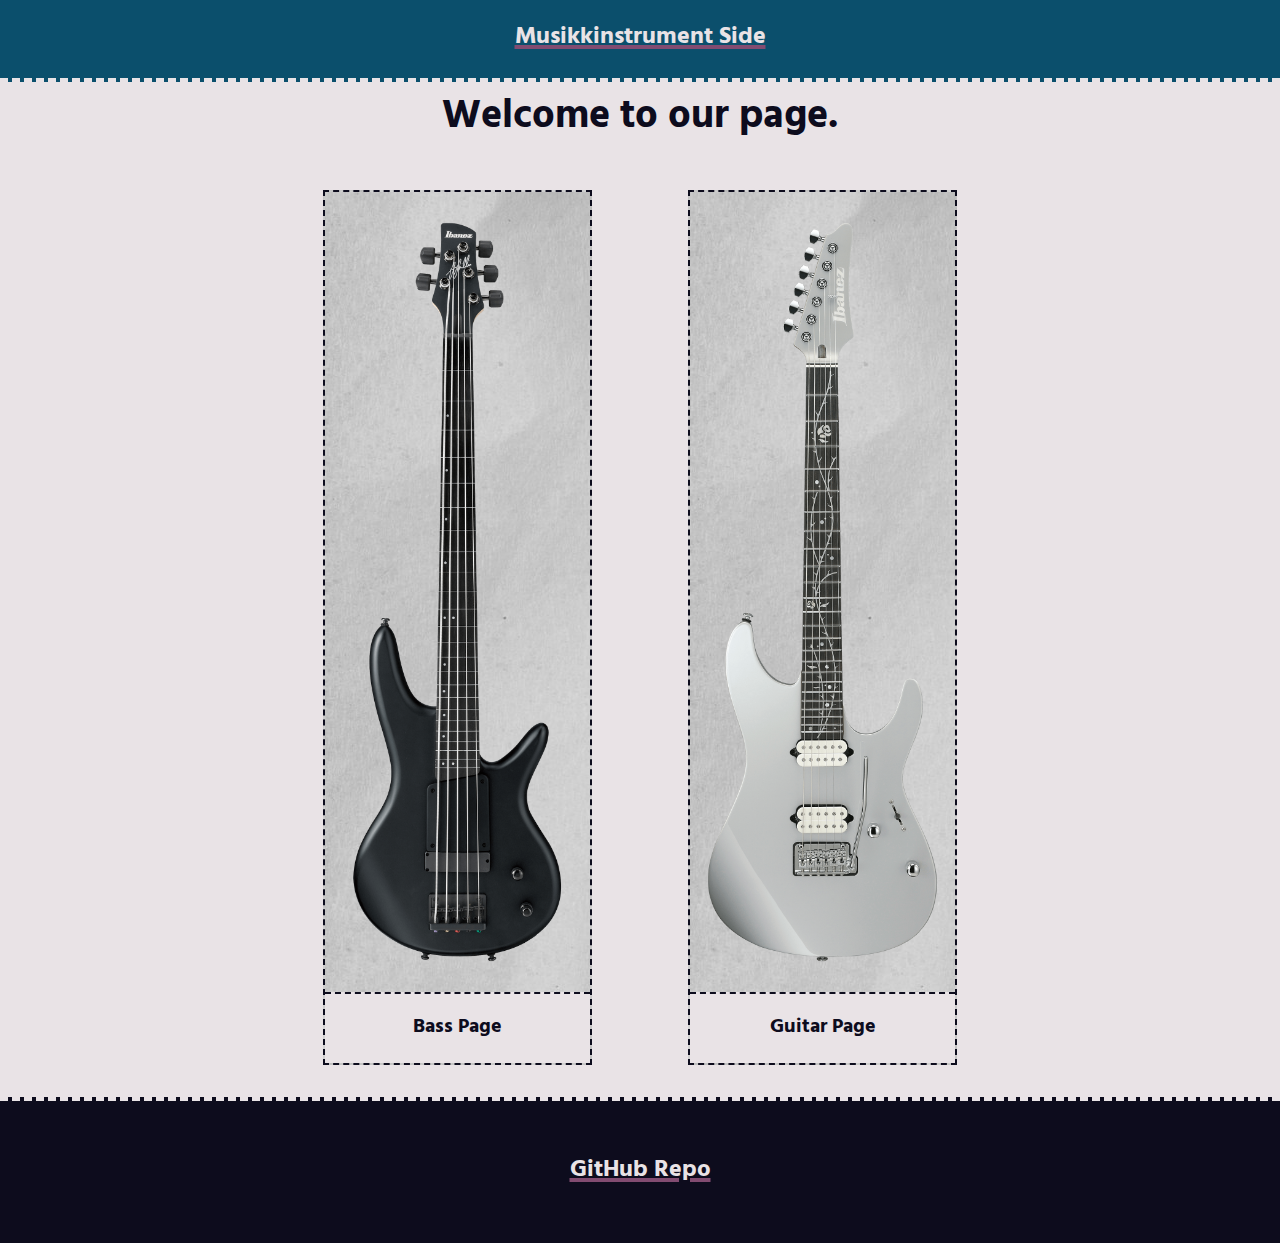
<file: index.html>
<!DOCTYPE html>
<html lang="en">
<head>
    <meta charset="UTF-8">
    <meta name="viewport" content="width=device-width, initial-scale=1.0">
    <link rel="preconnect" href="https://fonts.googleapis.com">
    <link rel="preconnect" href="https://fonts.gstatic.com" crossorigin>
    <link href="https://fonts.googleapis.com/css2?family=Hind+Guntur:wght@300;400;500;600;700&display=swap" rel="stylesheet">
    <link rel="stylesheet" href="./css/style.css">
    <link rel="icon" href="./Images/favicon.svg" type="image/svg">
    <title>Musikk Instrument Side</title>
</head>
<body>
    <header class="primary-header">
        <nav class="nav-header">
            <a class="regular-link" href="index.html">Musikkinstrument Side</a>
        </nav>
    </header>
    <main>
        <div class="wrapper">
            <h1 class="page-title">Welcome to our page.</h1>
            <div class="flex-container">
                <figure class="card">
                    <a href="./Pages/Bass.html"><img class="instrument-img" src="./Images/guitar-img/bass-gwb35.png" alt="Bass gitar"></a>
                    <figcaption class="page-name-title">Bass Page</figcaption>
                </figure>
                    
                <figure class="card">
                    <a href="./Pages/Guitar.html"><img class="instrument-img" src="./Images/guitar-img/electric-tod10.png" alt="Elektrisk gitar"></a>
                    <figcaption class="page-name-title">Guitar Page</figcaption>
                </figure>
            </div>
        </div>
    </main>

    <footer class="primary-footer">
        <div class="flex-container">
            <a class="regular-link" href="https://github.com/JonasDTLol/Digital-History" target="_blank" rel="noopener noreferrer">GitHub Repo</a>
        </div>
    </footer>
</body>
</html>
</file>
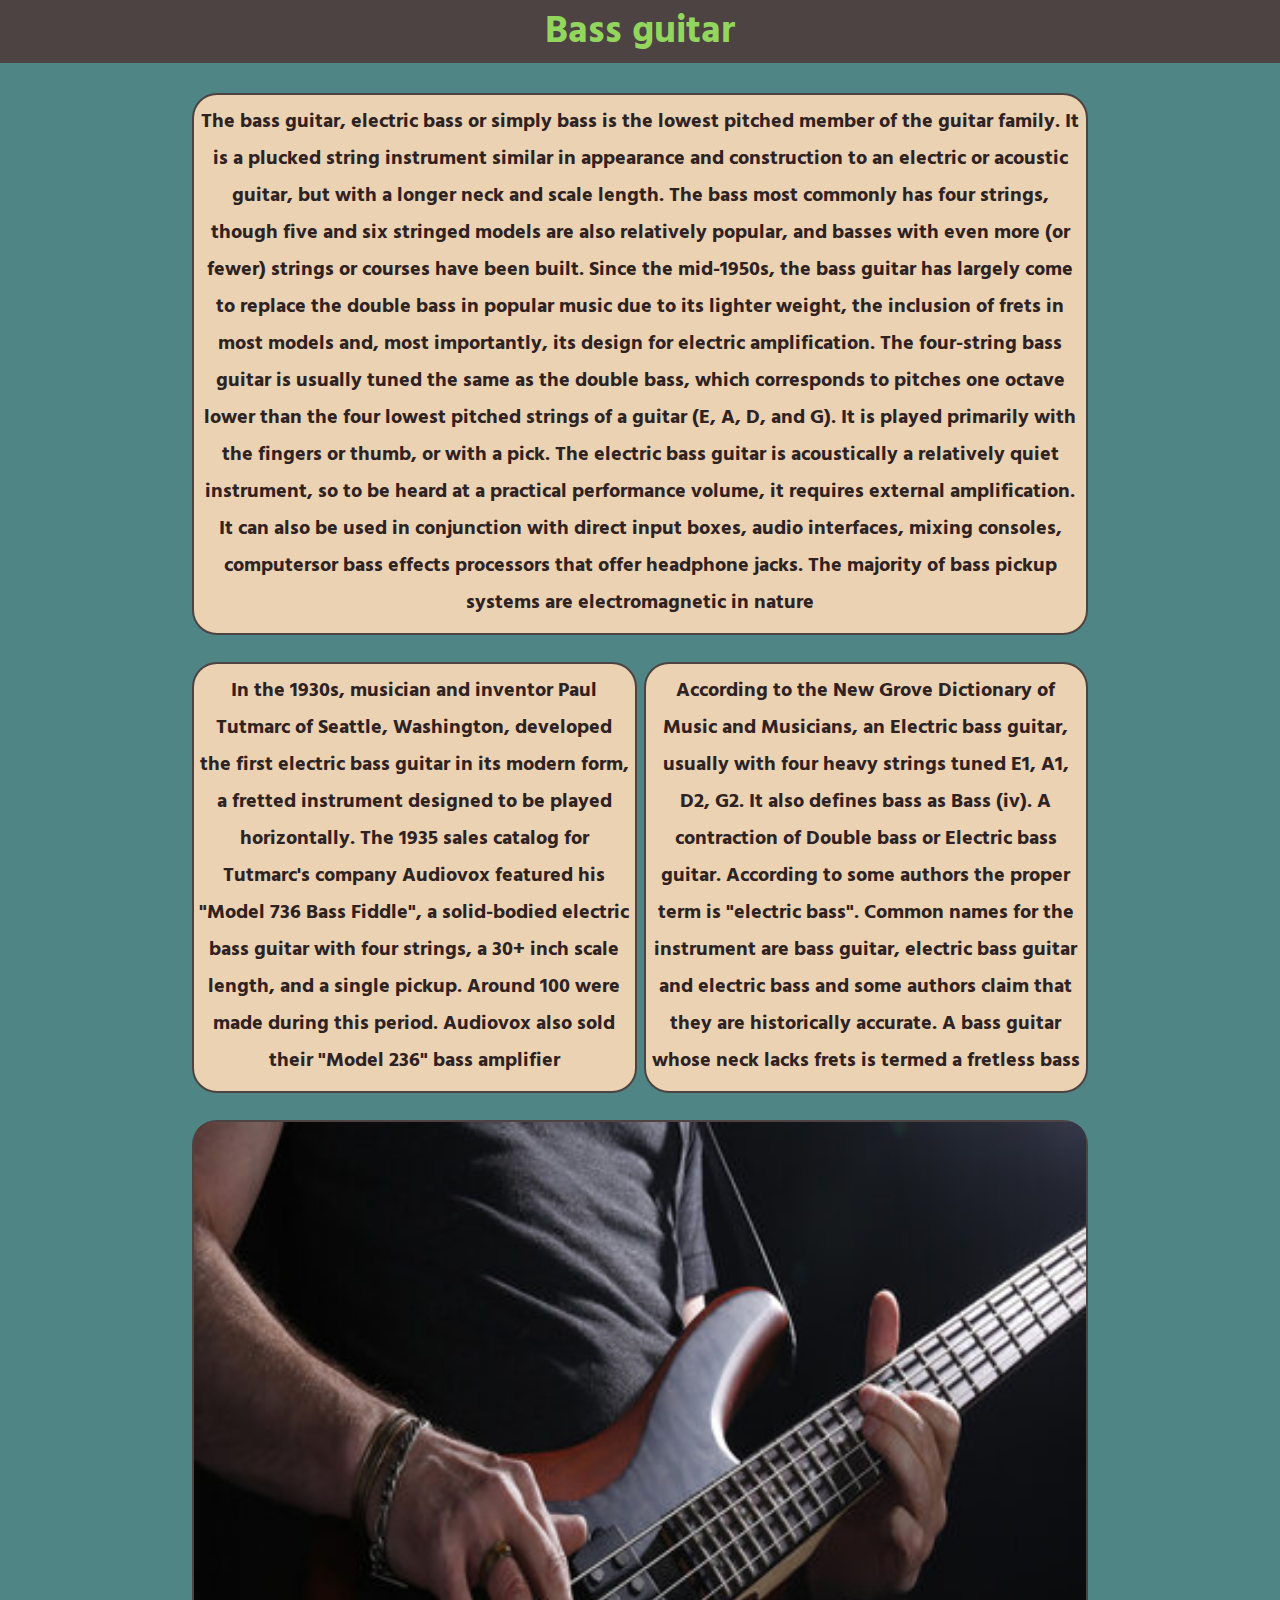
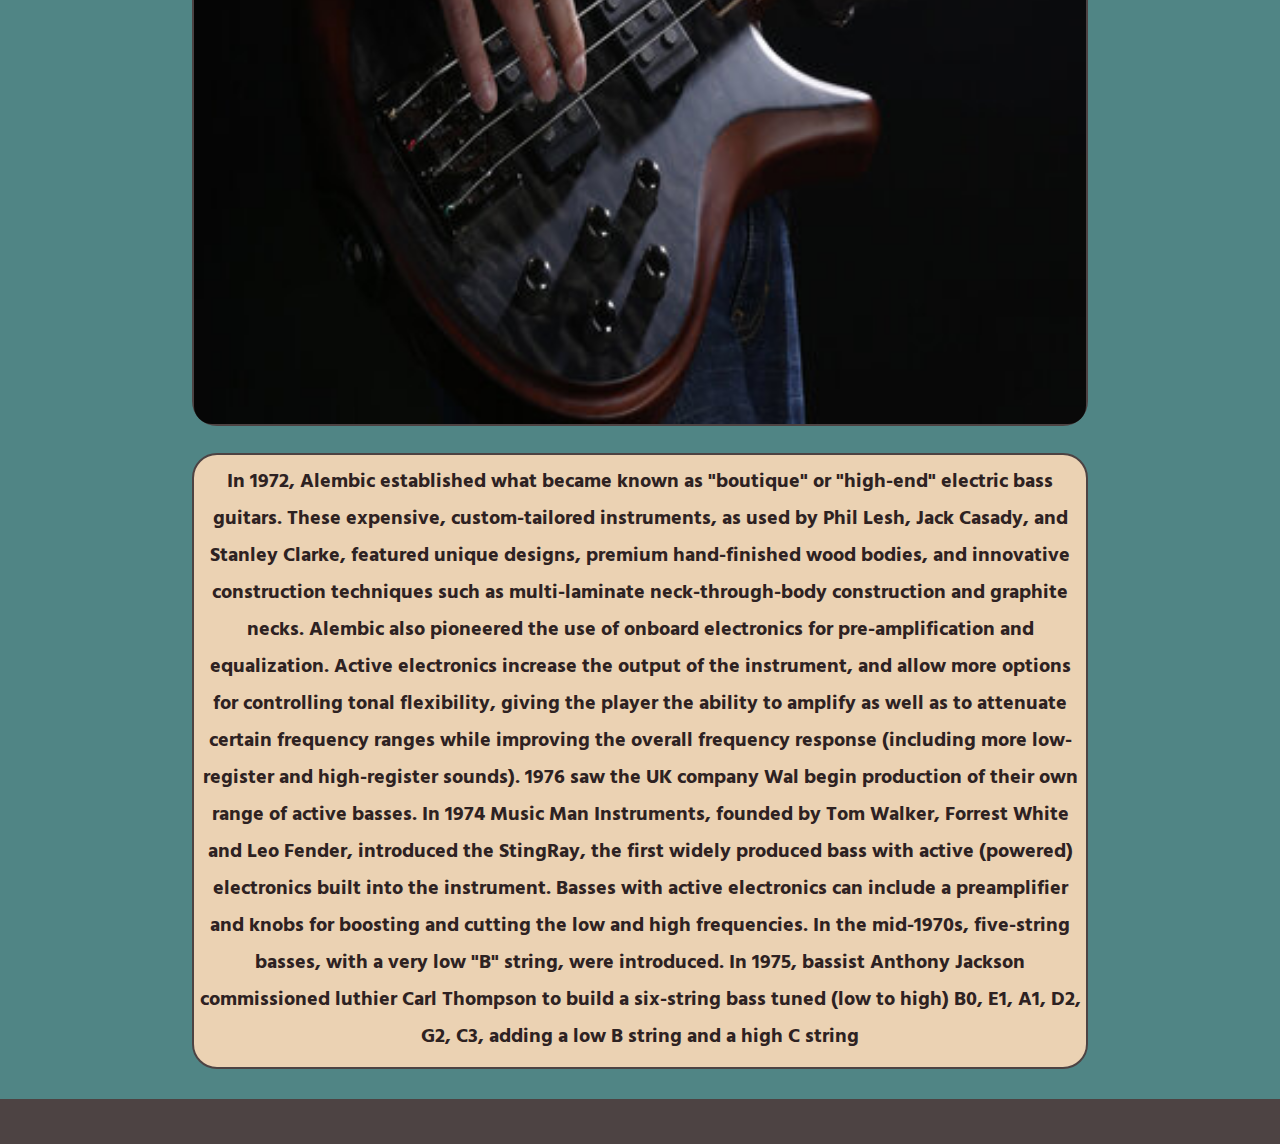
<file: Pages/Bass.html>
<!DOCTYPE html>
<html lang="en">
<head>
    <meta charset="UTF-8">
    <meta name="viewport" content="width=device-width, initial-scale=1.0">
    <title>Bass</title>
    <link rel="stylesheet" href="../css/bass.css">
    <link rel="icon" href="../Images/favicon.svg" type="icon/svg">
    <link rel="preconnect" href="https://fonts.googleapis.com">
    <link rel="preconnect" href="https://fonts.gstatic.com" crossorigin>
    <link href="https://fonts.googleapis.com/css2?family=Hind+Guntur:wght@300;400;500;600;700&display=swap" rel="stylesheet">
</head>
<body>

    <!-- Header -->
    <div class="top-border">
        <h2>Bass guitar</h2>
    </div>

    
    <!-- Flexbox  -->
    <div class="fbox">

     <!-- Flexbox long 1 -->
        <div class="item boxstyl boxlong">
            
            <h2>The bass guitar, electric bass or simply bass is the lowest pitched member of the guitar family. It is a plucked string instrument similar in appearance and construction to an electric or acoustic guitar, but with a longer neck and scale length. The bass most commonly has four strings, though five and six stringed models are also relatively popular, and basses with even more (or fewer) strings or courses have been built. Since the mid-1950s, the bass guitar has largely come to replace the double bass in popular music due to its lighter weight, the inclusion of frets in most models and, most importantly, its design for electric amplification.
                The four-string bass guitar is usually tuned the same as the double bass, which corresponds to pitches one octave lower than the four lowest pitched strings of a guitar (E, A, D, and G). It is played primarily with the fingers or thumb, or with a pick. 
                The electric bass guitar is acoustically a relatively quiet instrument, so to be heard at a practical performance volume, it requires external amplification. It can also be used in conjunction with direct input boxes, audio interfaces, mixing consoles, computersor bass effects processors that offer headphone jacks. The majority of bass pickup systems are electromagnetic in nature
            </h2> 
        </div>
     <!-- Flexbox item small 1  -->    
        <div class="item2 boxstyl boxsmall">
            
            <h2>In the 1930s, musician and inventor Paul Tutmarc of Seattle, Washington, developed the first electric bass guitar in its modern form, a fretted instrument designed to be played horizontally. The 1935 sales catalog for Tutmarc's company Audiovox featured his "Model 736 Bass Fiddle", a solid-bodied electric bass guitar with four strings, a 30+ inch scale length, and a single pickup. Around 100 were made during this period. Audiovox also sold their "Model 236" bass amplifier
            </h2>
        </div>
            
     <!-- Flexbox item small 2 -->
            <div class="item2 boxstyl boxsmall">
                <h2>According to the New Grove Dictionary of Music and Musicians, an Electric bass guitar, usually with four heavy strings tuned E1, A1, D2, G2. It also defines bass as Bass (iv). A contraction of Double bass or Electric bass guitar. According to some authors the proper term is "electric bass". Common names for the instrument are bass guitar, electric bass guitar and electric bass and some authors claim that they are historically accurate. A bass guitar whose neck lacks frets is termed a fretless bass
                </h2>    
            </div>
            
     <!-- Flexbox item small 3 -->
            <div class="item2 boxstyl boxsmall" id="bass-box">

                <img src="../Images/bass-img/Mitchell-FB-Series-Bass-Main-Mobile.jpg" alt="" id="img-bass">
            </div>

     <!-- Flexbox item long 2 -->
            <div class="item boxstyl boxlong">
                
                <h2>In 1972, Alembic established what became known as "boutique" or "high-end" electric bass guitars. These expensive, custom-tailored instruments, as used by Phil Lesh, Jack Casady, and Stanley Clarke, featured unique designs, premium hand-finished wood bodies, and innovative construction techniques such as multi-laminate neck-through-body construction and graphite necks. Alembic also pioneered the use of onboard electronics for pre-amplification and equalization.
                    Active electronics increase the output of the instrument, and allow more options for controlling tonal flexibility, giving the player the ability to amplify as well as to attenuate certain frequency ranges while improving the overall frequency response (including more low-register and high-register sounds). 1976 saw the UK company Wal begin production of their own range of active basses. In 1974 Music Man Instruments, founded by Tom Walker, Forrest White and Leo Fender, introduced the StingRay, the first widely produced bass with active (powered) electronics built into the instrument. Basses with active electronics can include a preamplifier and knobs for boosting and cutting the low and high frequencies.
                    In the mid-1970s, five-string basses, with a very low "B" string, were introduced. In 1975, bassist Anthony Jackson commissioned luthier Carl Thompson to build a six-string bass tuned (low to high) B0, E1, A1, D2, G2, C3, adding a low B string and a high C string
                </h2>
            </div>
        
    </div>
        

     <!-- Footer -->
    <footer>
        <div class="foot" id="foot"></div>
    </footer>
</body> 
</html>
</file>
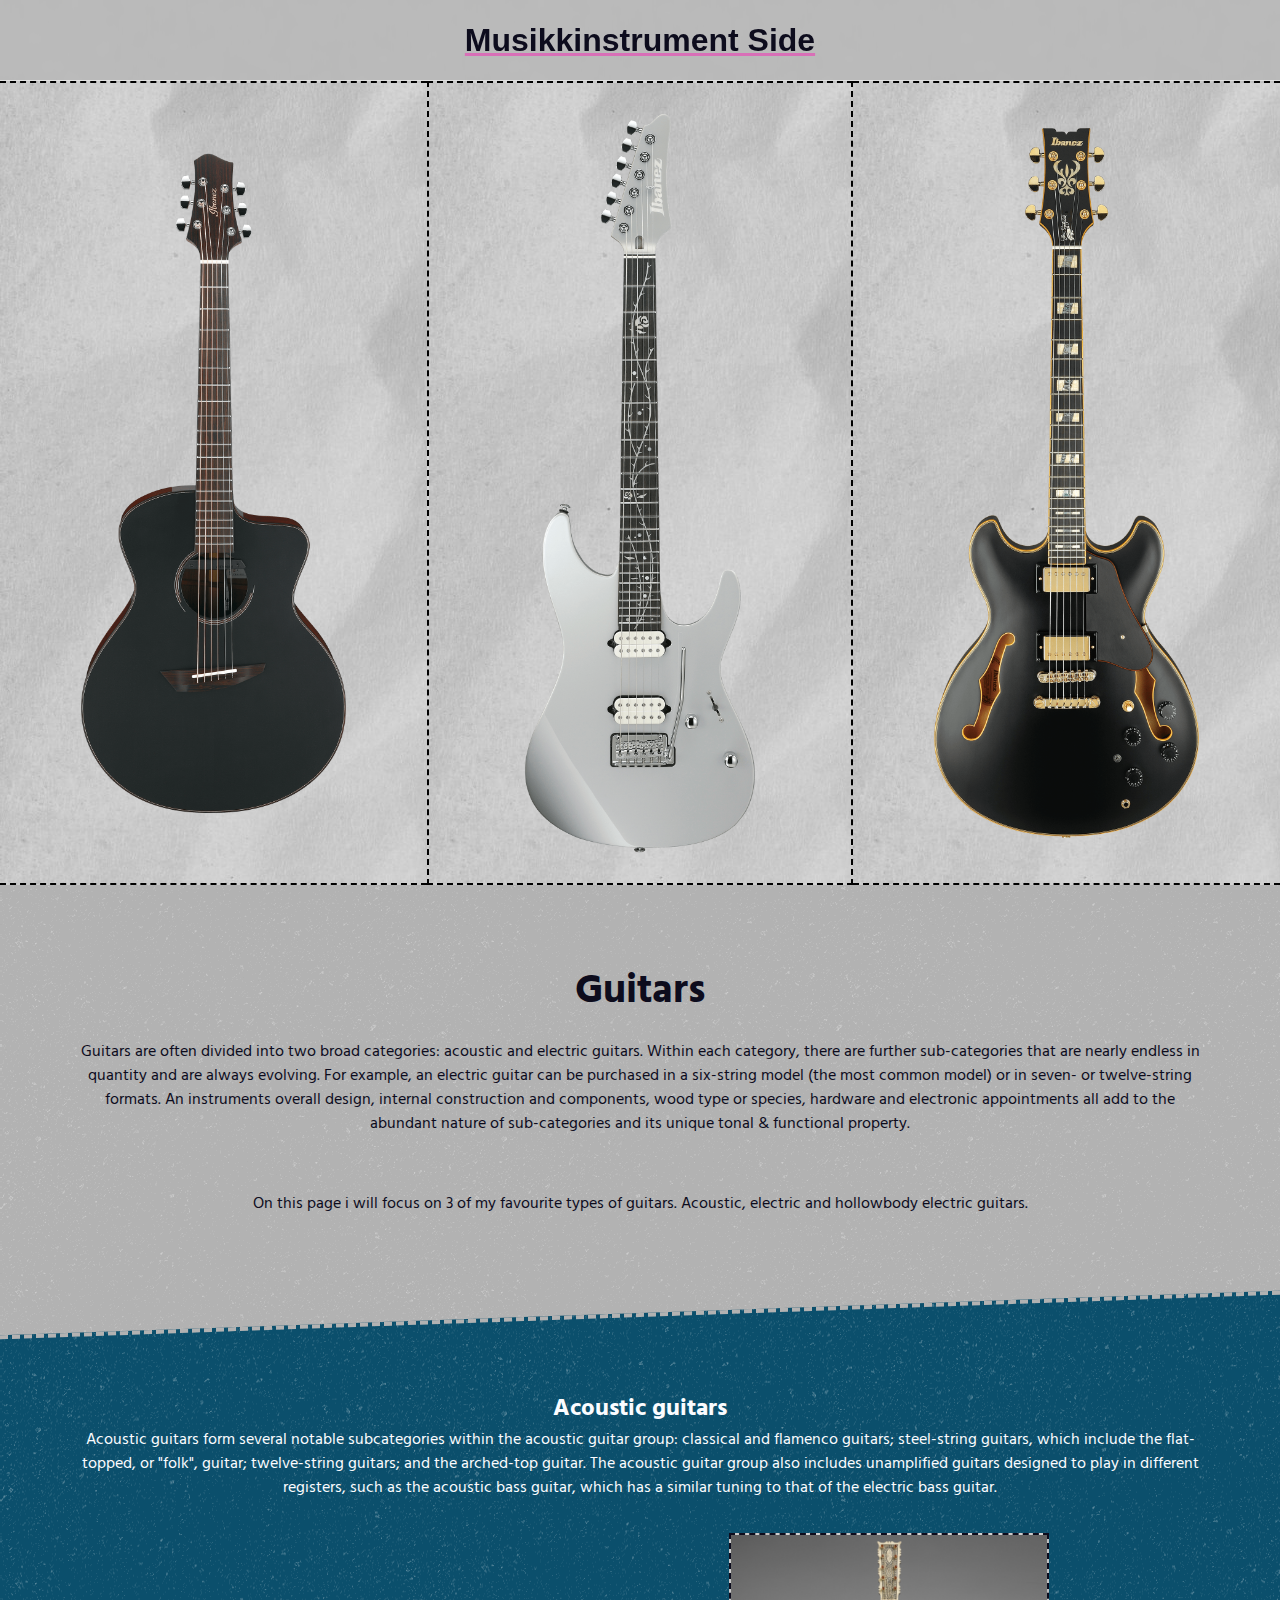
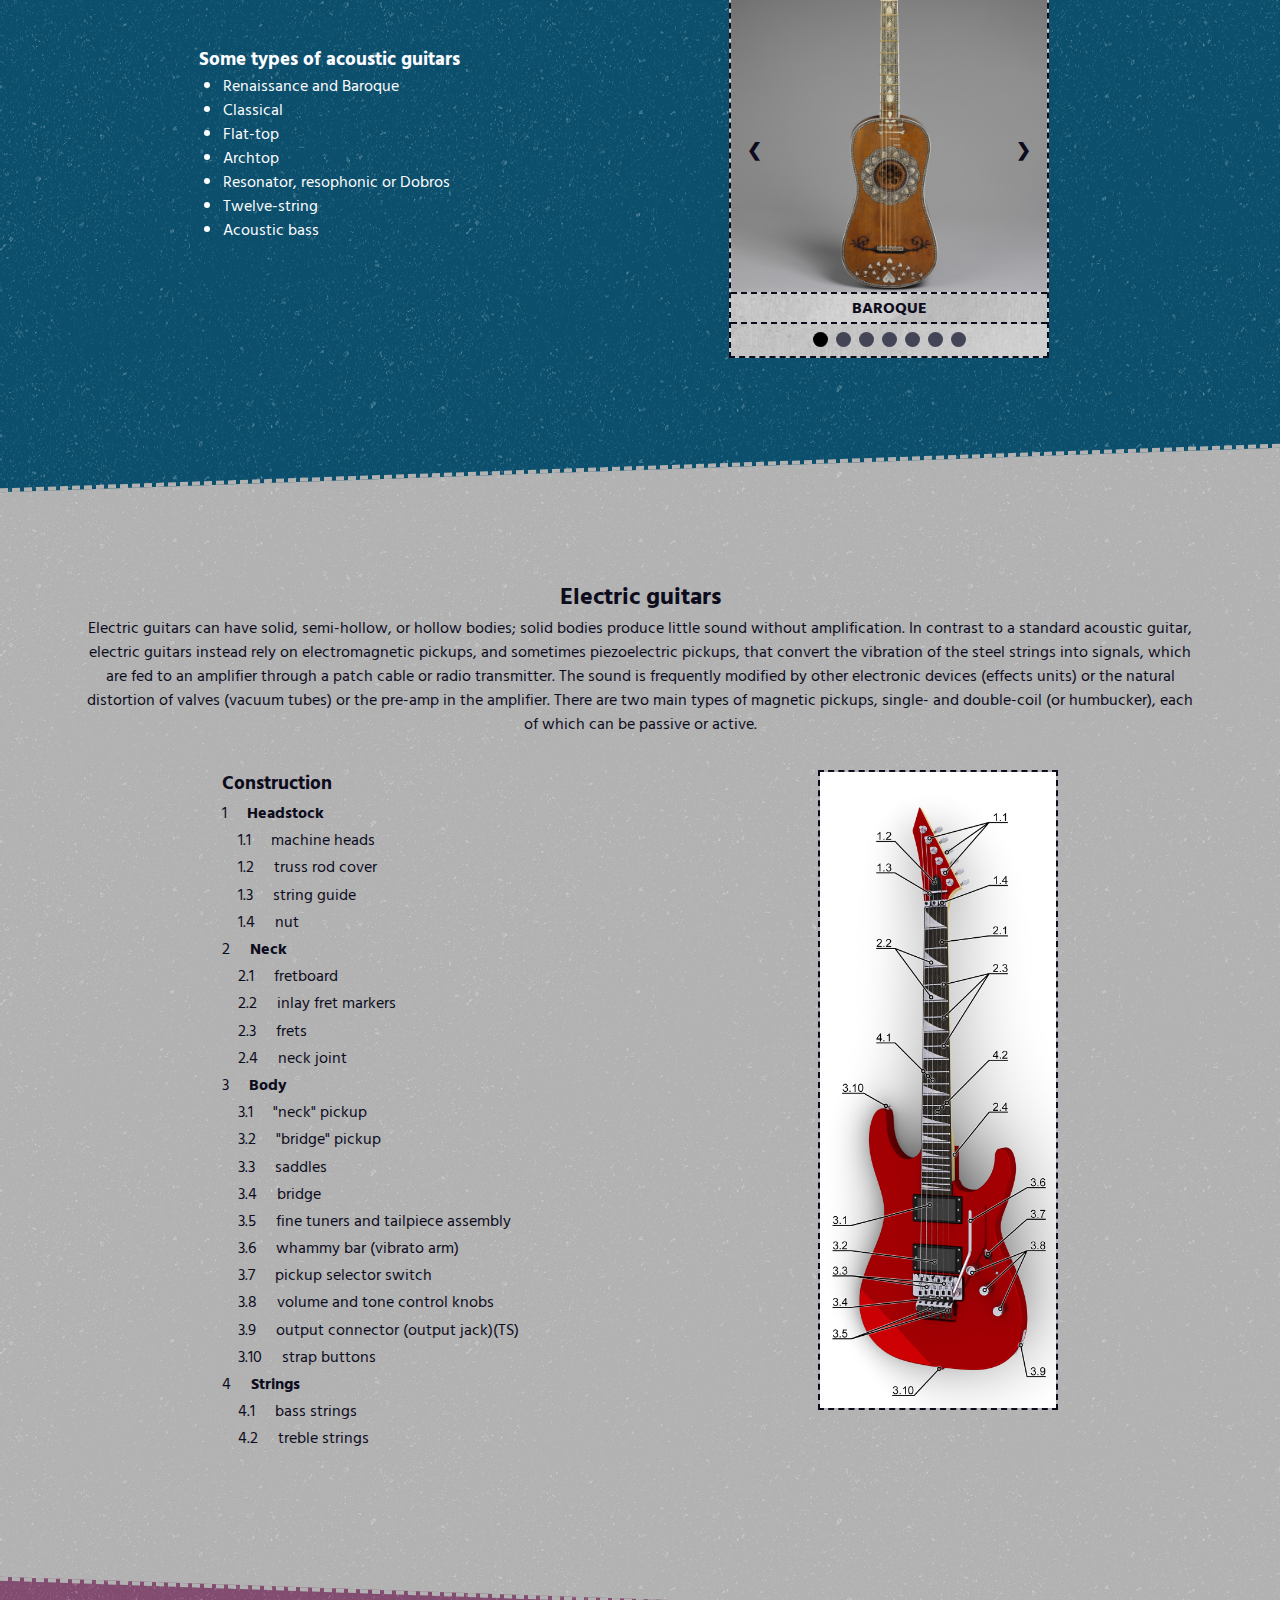
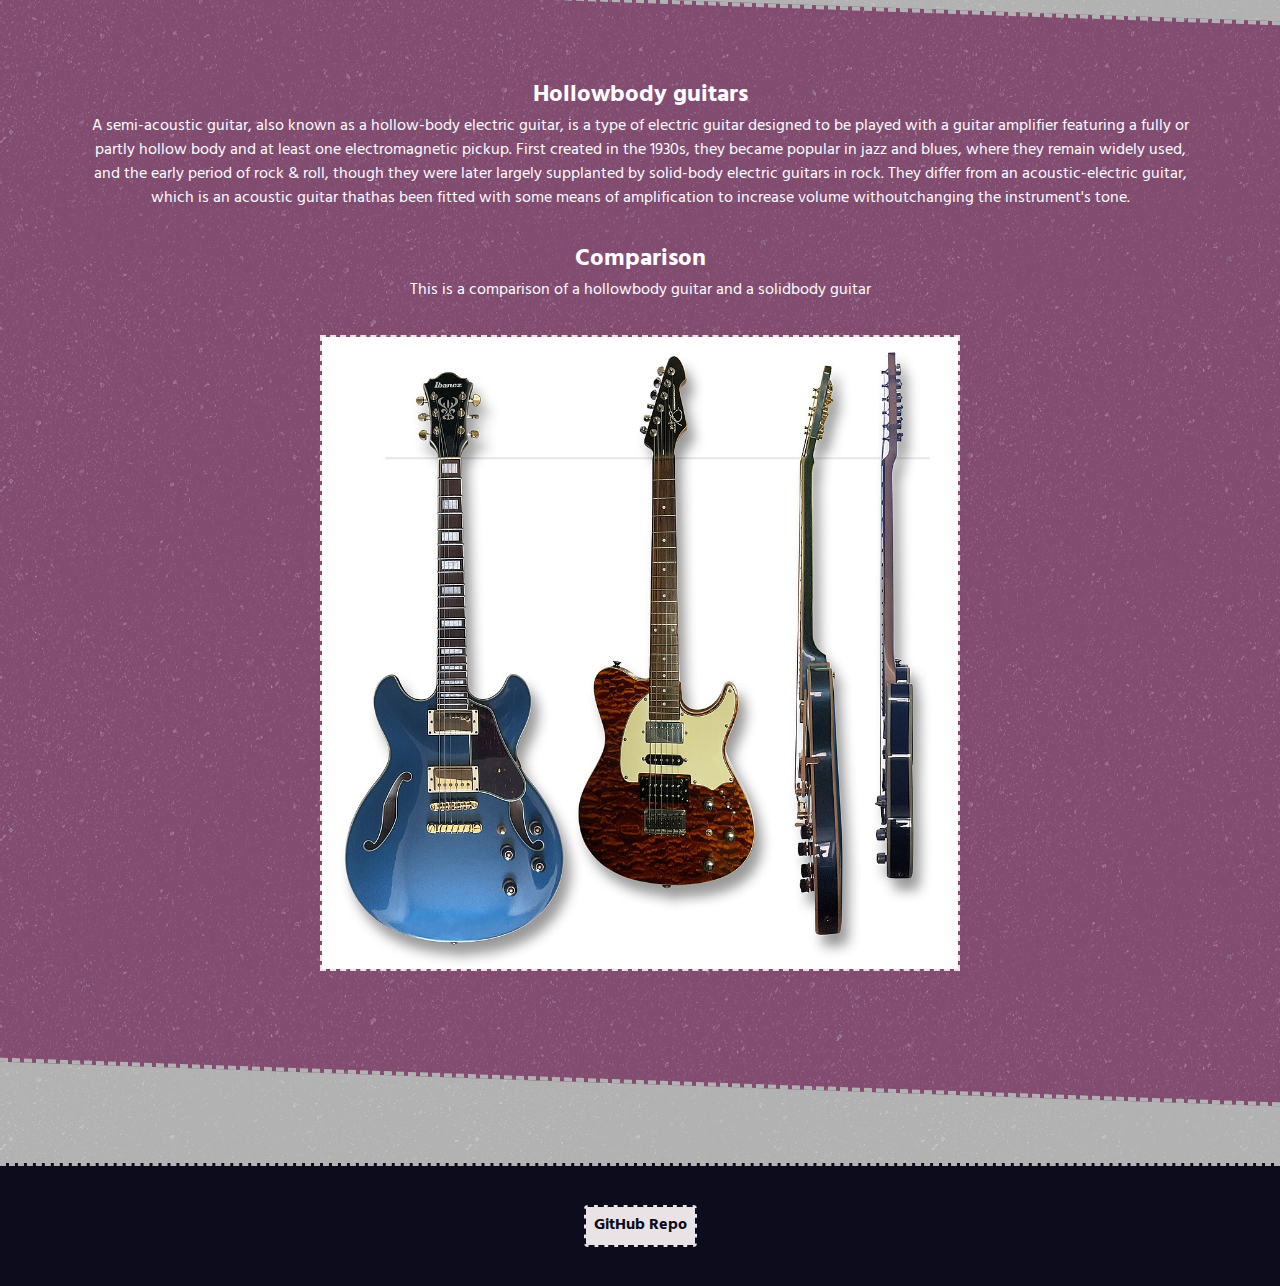
<file: Pages/Guitar.html>
<!DOCTYPE html>
<html lang="en">
<head>
    <meta charset="UTF-8">
    <meta name="viewport" content="width=device-width, initial-scale=1.0">
    <link rel="preconnect" href="https://fonts.googleapis.com">
    <link rel="preconnect" href="https://fonts.gstatic.com" crossorigin>
    <link href="https://fonts.googleapis.com/css2?family=Hind+Guntur:wght@300;400;500;600;700&display=swap" rel="stylesheet">
    <link rel="stylesheet" href="../css/guitar.css">
    <link rel="icon" href="../Images/favicon.svg" type="icon/svg">
    <title>Gitar</title>
</head>
<body>
    <header class="primary-header">
        <nav class="nav-header">
            <a class="logo-link" href="../index.html">Musikkinstrument Side</a>
        </nav>
    </header>

    <main>
        <section class="guitar-imgs__container">
            <div class="guitar-img__cards">
                <img src="../Images/guitar-img/acoustic-jgm10.png" alt="">
                <div class="guitar-img__overlay">
                    <p><a href="#acoustic-title">Acoustic</a></p>
                </div>
            </div>

            <div class="guitar-img__cards border-side">
                <img src="../Images/guitar-img/electric-tod10.png" alt="">
                <div class="guitar-img__overlay">
                    <p><a href="#electric-title">Electric</a></p>
                </div>
            </div>

            <div class="guitar-img__cards">
                <img src="../Images/guitar-img/hollow-body-jsm20.png" alt="">
                <div class="guitar-img__overlay">
                    <p><a href="#hollowbody-title">Hollowbody</a></p>
                </div>
            </div>
        </section>

        <section class="section-wrapper | flex-container flow">
            <h1 class="page-title">Guitars</h1>
            <p>Guitars are often divided into two broad categories: acoustic and electric guitars. Within each category, there are further sub-categories that are nearly endless in quantity and are always evolving. For example, an electric guitar can be purchased in a six-string model (the most common model) or in seven- or twelve-string formats. An instruments overall design, internal construction and components, wood type or species, hardware and electronic appointments all add to the abundant nature of sub-categories and its unique tonal & functional property.</p>
            <br>
            <p>On this page i will focus on 3 of my favourite types of guitars. Acoustic, electric and hollowbody electric guitars.</p>
        </section>

        <section class="acoustic-section flex-container">
            <div class="section-wrapper">
                <h2><a id="acoustic-title">Acoustic guitars</a></h2>
                <p>Acoustic guitars form several notable subcategories within the acoustic guitar group: classical and flamenco guitars; steel-string guitars, which include the flat-topped, or "folk", guitar; twelve-string guitars; and the arched-top guitar. The acoustic guitar group also includes unamplified guitars designed to play in different registers, such as the acoustic bass guitar, which has a similar tuning to that of the electric bass guitar.</p>
                <div class="list-slideshow-section">
                    <div class="acoustic-list-wrapper">
                        <h3>Some types of acoustic guitars</h3>
                        <ul class="acoustic-list">
                            <li>Renaissance and Baroque</li>
                            <li>Classical</li>
                            <li>Flat-top</li>
                            <li>Archtop</li>
                            <li>Resonator, resophonic or Dobros</li>
                            <li>Twelve-string</li>
                            <li>Acoustic bass</li>
                        </ul>
                    </div>

                    <div class="slideshow-container">
                        <figure class="guitar-slide">
                            <img src="../Images/acoustic-slideshow/baroque-guitar.jpg" alt="">
                            <figcaption class="slide-text">Baroque</figcaption>
                        </figure>

                        <figure class="guitar-slide">
                            <img src="../Images/acoustic-slideshow/classical-guitar.webp" alt="">
                            <figcaption class="slide-text">Classical</figcaption>
                        </figure>

                        <figure class="guitar-slide">
                            <img src="../Images/acoustic-slideshow/flat-top-guitar.jpg" alt="">
                            <figcaption class="slide-text">Flat-top</figcaption>
                        </figure>

                        <figure class="guitar-slide">
                            <img src="../Images/acoustic-slideshow/arch-top-guitar.jpg" alt="">
                            <figcaption class="slide-text">Archtop</figcaption>
                        </figure>

                        <figure class="guitar-slide">
                            <img src="../Images/acoustic-slideshow/resonator-guitar.jpg" alt="">
                            <figcaption class="slide-text">Resonator</figcaption>
                        </figure>

                        <figure class="guitar-slide">
                            <img src="../Images/acoustic-slideshow/twelve-string-guitar.jpg" alt="">
                            <figcaption class="slide-text">Twelve-string</figcaption>
                        </figure>

                        <figure class="guitar-slide">
                            <img src="../Images/acoustic-slideshow/acoustic-bass.jpg" alt="">
                            <figcaption class="slide-text">Acoustic Bass</figcaption>
                        </figure>

                        <a class="prev" onclick="plusSlides(-1)">&#10094;</a>
                        <a class="next" onclick="plusSlides(1)">&#10095;</a>

                        <div class="slide-dots">
                            <span class="dot" onclick="currentSlide(1)"></span>
                            <span class="dot" onclick="currentSlide(2)"></span>
                            <span class="dot" onclick="currentSlide(3)"></span>
                            <span class="dot" onclick="currentSlide(4)"></span>
                            <span class="dot" onclick="currentSlide(5)"></span>
                            <span class="dot" onclick="currentSlide(6)"></span>
                            <span class="dot" onclick="currentSlide(7)"></span>
                        </div>
                    </div>
                </div>
            </div>
        </section>

        <section class="electric-section">
            <div class="section-wrapper">
                <h2><a id="electric-title">Electric guitars</a></h2>
                <p>Electric guitars can have solid, semi-hollow, or hollow bodies; solid bodies produce little sound without amplification. In contrast to a standard acoustic guitar, electric guitars instead rely on electromagnetic pickups, and sometimes piezoelectric pickups, that convert the vibration of the steel strings into signals, which are fed to an amplifier through a patch cable or radio transmitter. The sound is frequently modified by other electronic devices (effects units) or the natural distortion of valves (vacuum tubes) or the pre-amp in the amplifier. There are two main types of magnetic pickups, single- and double-coil (or humbucker), each of which can be passive or active.</p>
                <div class="electric-construction">
                    <div class="construction-list-container">
                        <h3>Construction</h3>
                        <ol>
                            <li><span class="bold">Headstock</span>
                                <ol class="indent">
                                    <li>machine heads</li>
                                    <li>truss rod cover</li>
                                    <li>string guide</li>
                                    <li>nut</li>
                                </ol>
                            </li>

                            <li><span class="bold">Neck</span>
                                <ol class="indent">
                                    <li>fretboard</li>
                                    <li>inlay fret markers</li>
                                    <li>frets</li>
                                    <li>neck joint</li>
                                </ol>
                            </li>

                            <li><span class="bold">Body</span>
                                <ol class="indent">
                                    <li>"neck" pickup</li>
                                    <li>"bridge" pickup</li>
                                    <li>saddles</li>
                                    <li>bridge</li>
                                    <li>fine tuners and tailpiece assembly</li>
                                    <li>whammy bar (vibrato arm)</li>
                                    <li>pickup selector switch</li>
                                    <li>volume and tone control knobs</li>
                                    <li>output connector (output jack)(TS)</li>
                                    <li>strap buttons</li>
                                </ol>
                            </li>

                            <li><span class="bold">Strings</span>
                                <ol class="indent">
                                    <li>bass strings</li>
                                    <li>treble strings</li>
                                </ol>
                            </li>
                        </ol>
                    </div>

                    <figure class="electric-construction-img">
                        <img src="../Images/guitar-img/electric-guitar-parts.png" alt="">
                    </figure>
                </div>
            </div>
        </section>

        <section class="hollowbody-section flex-container">
            <div class="section-wrapper">
                <h2><a id="hollowbody-title">Hollowbody guitars</a></h2>
                <p>A semi-acoustic guitar, also known as a hollow-body electric guitar, is a type of electric guitar designed to be played with a guitar amplifier featuring a fully or partly hollow body and at least one electromagnetic pickup. First created in the 1930s, they became popular in jazz and blues, where they remain widely used, and the early period of rock & roll, though they were later largely supplanted by solid-body electric guitars in rock. They differ from an acoustic-electric guitar, which is an acoustic guitar thathas been fitted with some means of amplification to increase volume withoutchanging the instrument's tone.</p>
                <div class="comparison">
                    <div class="comparison__text">
                        <h3 class="comparison__title">Comparison</h3>
                        <p>This is a comparison of a hollowbody guitar and a solidbody guitar</p>
                    </div>
                    <figure class="comparison-img">
                        <img src="../Images/guitar-img/hollowbody-soldibody-comp.jpg" alt="Sammenligning av en hollowbody og solidbody gitar">
                    </figure>
                </div>
            </div>
        </section>
    </main>

    <footer class="primary-footer">
        <div class="footer-link">
            <a href="https://github.com/JonasDTLol/Digital-History/tree/main" target="_blank" rel="noopener noreferrer">GitHub Repo</a>
        </div>
    </footer>

    <script>
        let slideIndex = 1;
            showSlides(slideIndex);

        function plusSlides(n) {
            showSlides(slideIndex += n);
        }

        function currentSlide(n) {
            showSlides(slideIndex = n);
        }

        function showSlides(n) {
            let i;
            let slides = document.getElementsByClassName("guitar-slide");
            let dots = document.getElementsByClassName("dot");
            if (n > slides.length) {slideIndex = 1}
            if (n < 1) {slideIndex = slides.length}
            for (i = 0; i < slides.length; i++) {
                slides[i].style.display = "none";
            }
            for (i = 0; i < dots.length; i++) {
                dots[i].className = dots[i].className.replace(" active", "");
            }
            slides[slideIndex-1].style.display = "block";
            dots[slideIndex-1].className += " active";
        }
    </script>
</body>
</html>
</file>
<file: css/style.css>
:root {
    /* COLORS */
    --clr-neutral-200: #E9E3E6;
    --clr-neutral-300: #B2B2B2;
    --clr-neutral-900: #0D0C1D;
    --clr-accent-purple: #824C71;
    --clr-accent-blue: #0B4F6C;

    /* FONTS */
    --ff-regular: "Hind Guntur", sans-serif;
    --fw-regular: 400;
    --fw-bold: 700;
    --fs-400: 1rem;
    --fs-500: 1.25rem;
    --fs-600: 1.5rem;
    --fs-700: 2rem;
    --fs-800: 2.5rem;
    --fs-900: 3rem;

    /* SIZE MAP */
    --size-100: .25rem;
    --size-200: .5rem;
    --size-300: .75rem;
    --size-400: 1rem;
    --size-500: 1.25rem;
    --size-600: 1.5rem;
    --size-700: 2rem;
    --size-800: 2.5rem;
    --size-900: 3rem;
    --size-1000: 4rem;
    --size-1100: 5rem;
}

/* CSS RESET */
*,
*::before,
*::after {
    margin: 0;
    padding: 0;
    box-sizing: border-box;
}

img,
picture {
    display: block;
    max-width: 100%;
}


body {
    min-height: 100vh;
    color: var(--clr-neutral-900);
    background-color: var(--clr-neutral-200);
    font-family: var(--ff-regular);
    text-align: center;
}

.primary-header {
    display: grid;
    place-content: center;
    background-color: var(--clr-accent-blue);
    border-bottom: 4px dashed var(--clr-neutral-200);
}

.nav-header {
    display: flex;
}

/* MAIN PAGE WRAPPER */
.wrapper {
    display: grid;
    place-items: center;
}

.flex-container {
    display: flex;
    gap: 6rem;
    margin: 2rem;
}

.page-title {
    font-size: var(--fs-800);
}

.card {
    border: 2px dashed var(--clr-neutral-900);
    background-image: url(../Images/guitar-img/gray-paper-texture.jpg);
}

.instrument-img {
    max-height: 50rem;
}

.page-name-title {
    border-top: 2px dashed var(--clr-neutral-900);
    padding-block: 1rem;
    color: var(--clr-neutral-900);
    background-color: var(--clr-neutral-200);
    font-size: var(--fs-500);
    font-weight: var(--fw-bold);
}

.primary-footer {
    display: grid;
    place-content: center;
    border-top: 4px dashed var(--clr-neutral-200);
    background-color: var(--clr-neutral-900);
}


/* standard link style */
.regular-link {
    padding: 1rem;
    color: var(--clr-neutral-200);
    font-size: var(--fs-600);
    font-weight: var(--fw-bold);
    text-decoration-color: var(--clr-accent-purple);
    text-decoration-thickness: .25rem;
}

.regular-link:hover {
    color: var(--clr-neutral-900);
    text-decoration: none;
}

@media only screen and (max-width: 530px) {
    .wrapper {
        margin-top: auto;
    }

    .page-title {
        font-size: clamp(1.5rem, 6vw, 2rem);
    }

    .flex-container {
        flex-direction: column;
        gap: 1rem;
        margin: 1rem;
    }
}
</file>
<file: css/bass.css>
* {
    margin: 0;
    padding: 0;
    font-family: "Hind Guntur", sans-serif;
}


/** body **/
body {
    background-color: rgb(80, 133, 133);
    overflow-x: hidden;
}


/** Top border **/
.top-border {
    background-color: rgb(77, 67, 67);
    height: 7vh;
    text-align: center;
    color: rgb(147, 214, 93);
    font-size: 25px;
}


/** Flexbox **/
.fbox {
    display: flex;
    justify-content: center;
    flex-wrap: wrap;
    margin: 20px 15vw;
    gap: 7px;
}

/** Flexbox styling **/
.boxstyl {
    text-align: center;
    background-color: rgb(235, 210, 179);
    font-size: 13px;
    border-radius: 25px;
    color: rgb(46, 34, 34);
    border: solid 2px rgb(77, 67, 67);
    margin: 10px 0px;
    padding: 10px 5px;
}

/** Long flexbox **/
.boxlong {
    min-height: 300px;
    width: 1424px;
}

/** Small flexbox **/
.boxsmall{
    min-height: 400px;
    width: 400px;
    flex-grow: 1;
}

/** Flexbox bass image **/
#img-bass {
    width: 100%;
    height: 100%;
    border-radius: 18px;
}

#bass-box {
    padding: 0;
}


/** Footer **/
.foot {
    height: 5vh;
    background-color: rgb(77, 67, 67);
}
</file>
<file: css/guitar.css>
:root {
    /* COLORS */
    --clr-neutral-200: #E9E3E6;
    --clr-neutral-300: #B2B2B2;
    --clr-neutral-900: #0D0C1D;
    --clr-accent-purple: #824C71;
    --clr-accent-purple-light: #d86fb7;
    --clr-accent-blue: #0B4F6C;
    --clr-text-white: #fbfcff;

    /* FONTS */
    --ff-regular: "Hind Guntur", sans-serif;
    --fw-regular: 400;
    --fw-bold: 700;
    --fs-400: 1rem;
    --fs-500: 1.25rem;
    --fs-600: 1.5rem;
    --fs-700: 2rem;
    --fs-800: 2.5rem;
    --fs-900: 3rem;

    /* SIZE MAP */
    --size-100: .25rem;
    --size-200: .5rem;
    --size-300: .75rem;
    --size-400: 1rem;
    --size-500: 1.25rem;
    --size-600: 1.5rem;
    --size-700: 2rem;
    --size-800: 2.5rem;
    --size-900: 3rem;
    --size-1000: 4rem;
    --size-1100: 5rem;
}

/* CSS RESET */
*,
*::before,
*::after {
    margin: 0;
    padding: 0;
    box-sizing: border-box;
}

img,
picture {
    display: block;
    max-width: 100%;
}

html {
    line-height: 1.5;
}


body {
    font-family: var(--ff-regular);
    color: var(--clr-neutral-900);
    background-color: var(--clr-neutral-300);
    background-image: url(../Images/asfalt-light-tp-bg.png);
}

.primary-header {
    display: flex;
    justify-content: center;
    top: 0;
    border-bottom: 1px solid rgba(255, 255, 255, 0.541);
    z-index: 1;
    background: rgba(255, 255, 255, 0.1);
    backdrop-filter: blur(5px);
    -webkit-backdrop-filter: blur(5px);
}

.nav-header {
    padding-block: 1rem;

}
/* LOGO LINK (MUSIKKINSTRUMENT SIDE) */
.logo-link {
    padding-block: var(--size-400);
    color: var(--clr-neutral-900);
    font-size: var(--fs-700);
    font-family: Arial, Helvetica, sans-serif;
    font-weight: var(--fw-bold);
    text-decoration-color: var(--clr-accent-purple-light);
}

.logo-link:hover {
    color: var(--clr-accent-purple-light);
    text-decoration: none;
}

/* CONTAINER FOR BILDER MED GITAR */
.guitar-imgs__container {
    display: grid;
    grid-template-columns: repeat(3, 1fr);
    align-content: center;
    margin-top: 0;
}

.guitar-img__cards {
    position: relative;
    border-top: 2px dashed black;
    border-bottom: 2px dashed black;
    background-image: url(../Images/guitar-img/gray-paper-texture.jpg);

    > img {
        max-height: 50rem;
        margin: auto;
    }
}

/* OVERLAY DIV SOM LIGGER OVER GITAR BILDER */
.guitar-img__overlay {
    display: grid;
    place-content: center;
    position: absolute;
    inset: 0;
    background-color: hsla(0, 0%, 0%, 0.6);
    font-size: clamp(1rem, 5vw, var(--fs-800));
    font-weight: var(--fw-bold);
    text-shadow: 3px 3px var(--clr-neutral-900);
    opacity: 0;
    transition: .3s ease-in-out;
    cursor: pointer;

    & a {
        color: var(--clr-neutral-200);
        text-decoration: none;
    }
}

.guitar-img__overlay:hover {
    opacity: 1;
}

.section-wrapper {
    max-width: 70rem;
    margin-inline: auto;
    margin-block: 2rem;
    text-align: center;
}

.page-title {
    font-size: clamp(var(--fs-600), 6vw, var(--fs-800));
}

.acoustic-section {
    position: relative;
    padding-block: 3rem;
    color: var(--clr-text-white);
}

/* PSEUDO ELEMENT BAKGRUNN */
.acoustic-section::before {
    content: '';
    position: absolute;
    width: 100%;
    height: 100%;
    border-top: 4px dashed var(--clr-neutral-300);
    border-bottom: 4px dashed var(--clr-neutral-300);
    background-color: var(--clr-accent-blue);
    background-image: url(../Images/asfalt-light-tp-bg.png);
    transform: skewY(358deg);
    z-index: -1;
}

.list-slideshow-section {
    display: flex;
    justify-content: space-around;
    margin-block: 2rem;
}

.acoustic-list-wrapper {
    width: fit-content;
    margin-block: auto;
    text-align: left;
}

.acoustic-list {
    margin-left: 1.5rem;
}

/* SLIDESHOW SECTION */
.slideshow-container {
    position: relative;
    max-width: 20rem;
    margin-inline: 2rem;
    border: 2px dashed var(--clr-neutral-900);
    background-image: url(../Images/guitar-img/gray-paper-texture.jpg);
}

.guitar-slide {
    display: none;
}

/* NAVIGERING SLIDESHOW PILER */
.prev, .next {
    cursor: pointer;
    position: absolute;
    top: 50%;
    width: auto;
    margin-top: -22px;
    padding: 16px;
    color: var(--clr-neutral-900);
    font-weight: bold;
    font-size: 18px;
    transition: 0.6s ease;
    border-radius: 0 3px 3px 0;
    user-select: none;
}

.prev {
    left: 0;
}

.next {
    right: 0;
    border-radius: 3px 0 0 3px;
}

.prev:hover, .next:hover {
    background-color: #0d0c1d90;
}

/* FIGCAPTION UNDER SLIDESHOW */
.slide-text {
    padding-top: .25rem;
    border-top: 2px dashed var(--clr-neutral-900);
    border-bottom: 2px dashed var(--clr-neutral-900);
    color: var(--clr-neutral-900);
    font-weight: var(--fw-bold);
    background-image: url(../Images/guitar-img/gray-paper-texture.jpg);
    text-transform: uppercase;
}

/* PRIKKER FOR INDIKERING AV SLIDE KØEN */
.slide-dots {
    margin-top: .5rem;
    text-align: center;
}

.dot {
    cursor: pointer;
    height: 15px;
    width: 15px;
    margin: 0 2px;
    background-color: #434456;
    border-radius: 50%;
    display: inline-block;
    transition: background-color 0.6s ease;
}

.active, .dot:hover {
    background-color: #000000;
}

/* ELECTRIC GUITAR SEKSJON */
.electric-section {
    display: flex;
    flex-direction: column;
    margin-block: 5rem;
}

.electric-construction {
    display: flex;
    justify-content: space-around;
    margin-block: 2rem;

    & img {
        max-height: 40rem;
        border: 2px dashed var(--clr-neutral-900);
    }
}

.construction-list-container {
    line-height: 1.7;
    text-align: left;


    ol {
        counter-reset: item 
    }
    li {
        display: block
    }
    li:before {
        content: counters(item, ".") " ";
        counter-increment: item; 
        margin-right: 1rem;
    }
    
    .indent {
        margin-left: 1rem;
    }
}

.electric-construction-img {
    margin-left: 1rem;
}


.hollowbody-section {
    position: relative;
    padding-block: 3rem;
    color: var(--clr-text-white);
}

/* PSEUDO ELEMENT BAKGRUNN */
.hollowbody-section::before {
    content: '';
    position: absolute;
    width: 100%;
    height: 100%;
    border-top: 4px dashed var(--clr-neutral-300);
    border-bottom: 4px dashed var(--clr-neutral-300);
    background-color: var(--clr-accent-purple);
    background-image: url(../Images/asfalt-light-tp-bg.png);
    transform: skewY(2deg);
    z-index: -1;
}

/* SAMMENLINGNING CONTAINER */
.comparison {
    display: flex;
    flex-direction: column;
    align-items: center;
    gap: 2rem;
    margin-block: 2rem;
}

.comparison__title {
    font-size: var(--fs-600);
}

.comparison-img {
    max-width: 40rem;
    border: 2px dashed var(--clr-neutral-200);
}

.primary-footer {
    display: grid;
    place-content: center;
    min-height: 5rem;
    border-top: 3px dashed var(--clr-neutral-300);
    background-color: var(--clr-neutral-900);
}

.footer-link {
    width: fit-content;
    margin-block: 3rem;

    > a {
        border: 2px dashed var(--clr-neutral-900);
        border-radius: .25em;
        padding: .25em .5em;
        color: var(--clr-neutral-900);
        background-color: var(--clr-neutral-200);
        font-weight: var(--fw-bold);
        text-decoration: none;
        line-height: 1;
    }

    > a:focus, a:hover {
        background-color: var(--clr-neutral-300);
        text-decoration: underline;
    }
}


/* UTILITY CLASS */

.border-side {
    border-left: 2px dashed black;
    border-right: 2px dashed black;
}

.flex-container {
    display: flex;
    flex-direction: column;
    justify-content: center;
    align-items: center;
    margin-block: 5rem;
}

.flow > * + * {
    margin-block: var(--flow-space, 1rem);
}

.bold {
    font-weight: var(--fw-bold);
}

/* MEDIA QUERIES */

@media only screen and (max-width: 1180px) {
    .section-wrapper {
        margin-inline: 2rem;
    }
}

@media only screen and (max-width: 630px) {
    .list-slideshow-section {
        display: flex;
        flex-direction: column;
        align-items: center;
        gap: 2rem;
    }

    .electric-construction {
        display: flex;
        flex-direction: column-reverse;
        align-items: center;
        gap: 2rem;
    }
}

@media only screen and (max-width: 450px) {
    .nav-header {
        text-align: center;
    }

    .logo-link {
        margin-inline: auto;
        padding-inline: .5rem;
        font-size: var(--fs-600);
    }

    .section-wrapper {
        margin-inline: 1rem;
    }
}
</file>
